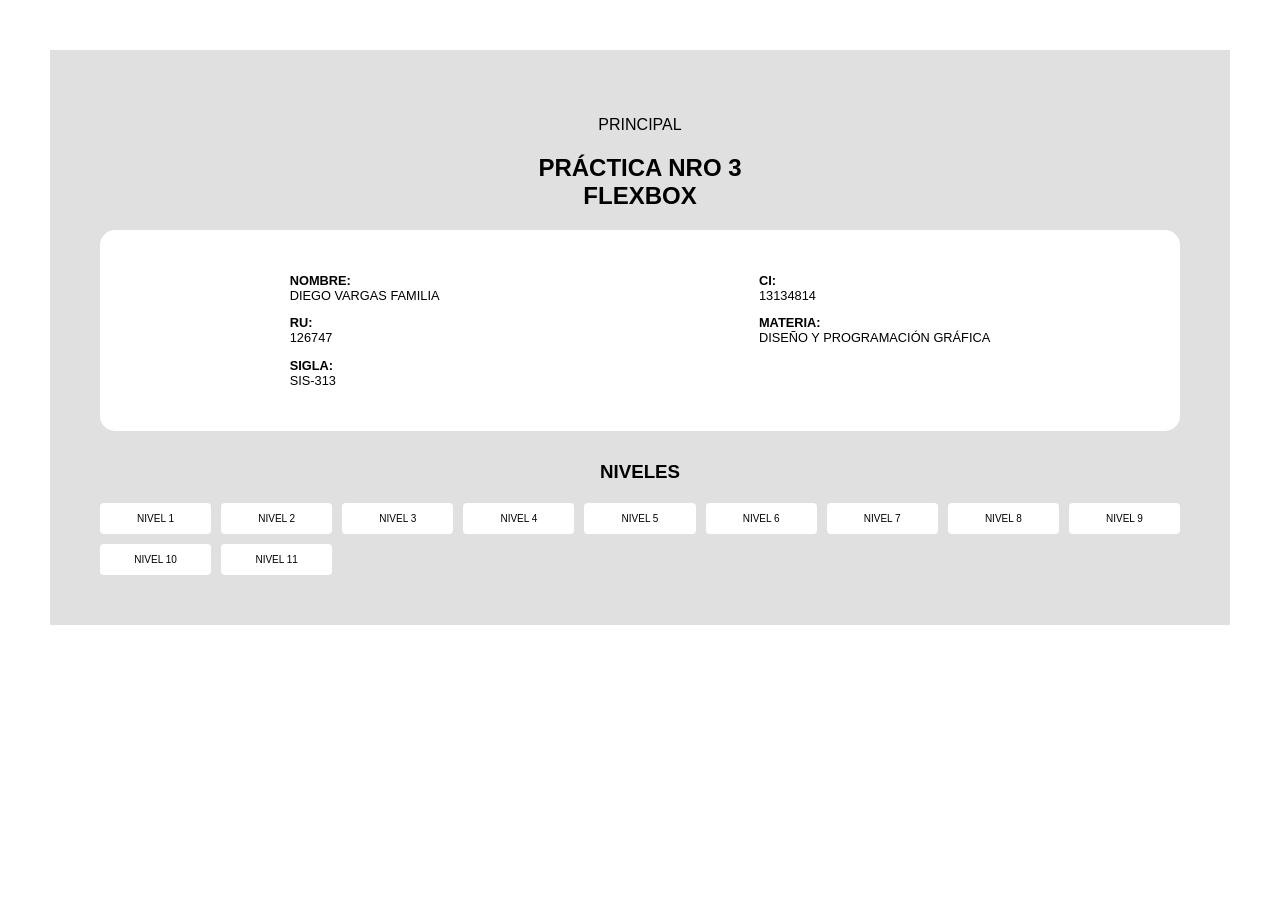
<file: index.html>
<!DOCTYPE html>
<html lang="es">

<head>
    <meta charset="UTF-8">
    <link rel="stylesheet" href="style.css">
    <title>Práctica 3 - Flexbox</title>
</head>

<body>

    <div class="contenedor-principal">

        <p>PRINCIPAL</p>

        <h2>
            PRÁCTICA NRO 3<br>
            FLEXBOX
        </h2>

        <div class="info-card">

            <div>
                <p>
                    <strong>NOMBRE:</strong><br>
                    DIEGO VARGAS FAMILIA
                </p>

                <p>
                    <strong>RU:</strong><br>
                    126747
                </p>

                <p>
                    <strong>SIGLA:</strong><br>
                    SIS-313
                </p>
            </div>

            <div>
                <p>
                    <strong>CI:</strong><br>
                    13134814
                </p>

                <p>
                    <strong>MATERIA:</strong><br>
                    DISEÑO Y PROGRAMACIÓN GRÁFICA
                </p>
            </div>

        </div>

        <h3>NIVELES</h3>

        <div class="niveles-grid">

            <a href="nivel1.html" class="btn-nivel">NIVEL 1</a>
            <a href="nivel2.html" class="btn-nivel">NIVEL 2</a>
            <a href="nivel3.html" class="btn-nivel">NIVEL 3</a>
            <a href="nivel4.html" class="btn-nivel">NIVEL 4</a>
            <a href="nivel5.html" class="btn-nivel">NIVEL 5</a>
            <a href="nivel6.html" class="btn-nivel">NIVEL 6</a>
            <a href="nivel7.html" class="btn-nivel">NIVEL 7</a>
            <a href="nivel8.html" class="btn-nivel">NIVEL 8</a>
            <a href="nivel9.html" class="btn-nivel">NIVEL 9</a>
            <a href="nivel10.html" class="btn-nivel">NIVEL 10</a>
            <a href="nivel11.html" class="btn-nivel">NIVEL 11</a>

        </div>

    </div>

</body>

</html>
</file>
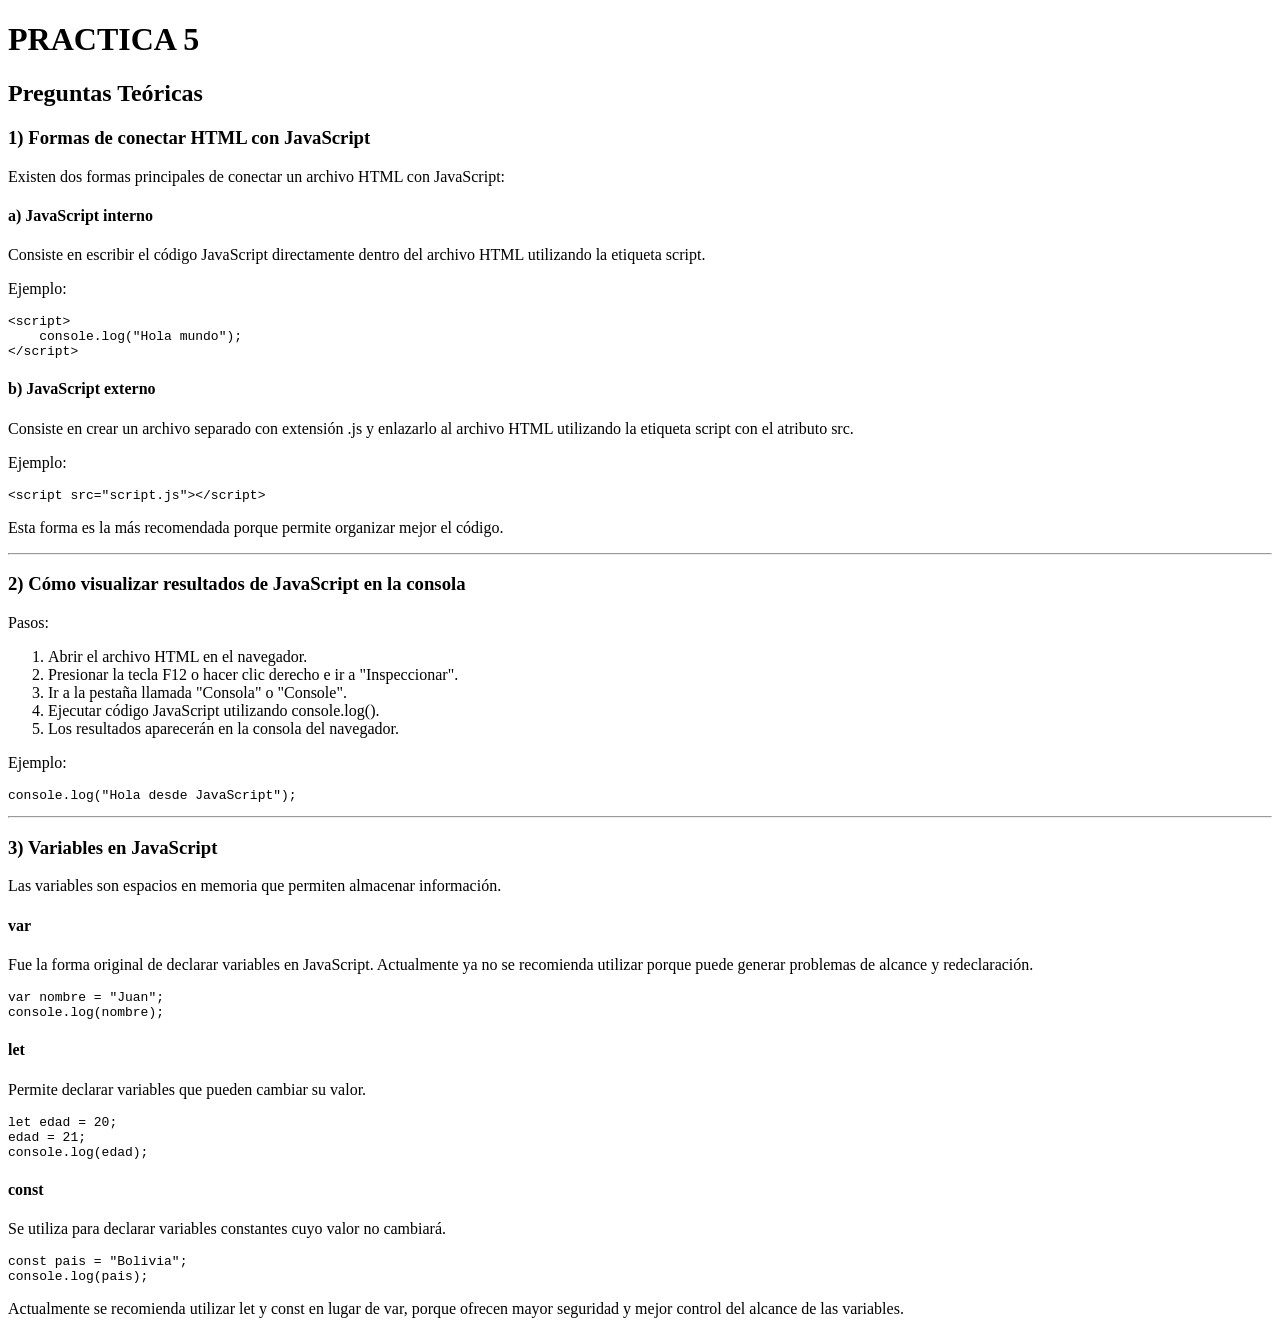
<file: practica-5/index.html>
<!DOCTYPE html>
<html lang="es">
<head>
    <meta charset="UTF-8">
    <meta name="viewport" content="width=device-width, initial-scale=1.0">
    <title>Práctica 5</title>
</head>
<body>

    <h1>PRACTICA 5</h1>

    <h2>Preguntas Teóricas</h2>

    <h3>1) Formas de conectar HTML con JavaScript</h3>

    <p>
        Existen dos formas principales de conectar un archivo HTML con JavaScript:
    </p>

    <h4>a) JavaScript interno</h4>

    <p>
        Consiste en escribir el código JavaScript directamente dentro del archivo
        HTML utilizando la etiqueta script.
    </p>

    <p>Ejemplo:</p>

<pre>
&lt;script&gt;
    console.log("Hola mundo");
&lt;/script&gt;
</pre>

    <h4>b) JavaScript externo</h4>

    <p>
        Consiste en crear un archivo separado con extensión .js y enlazarlo
        al archivo HTML utilizando la etiqueta script con el atributo src.
    </p>

    <p>Ejemplo:</p>

<pre>
&lt;script src="script.js"&gt;&lt;/script&gt;
</pre>

    <p>
        Esta forma es la más recomendada porque permite organizar mejor el código.
    </p>

    <hr>

    <h3>2) Cómo visualizar resultados de JavaScript en la consola</h3>

    <p>Pasos:</p>

    <ol>
        <li>Abrir el archivo HTML en el navegador.</li>
        <li>Presionar la tecla F12 o hacer clic derecho e ir a "Inspeccionar".</li>
        <li>Ir a la pestaña llamada "Consola" o "Console".</li>
        <li>Ejecutar código JavaScript utilizando console.log().</li>
        <li>Los resultados aparecerán en la consola del navegador.</li>
    </ol>

    <p>Ejemplo:</p>

<pre>
console.log("Hola desde JavaScript");
</pre>

    <hr>

    <h3>3) Variables en JavaScript</h3>

    <p>
        Las variables son espacios en memoria que permiten almacenar información.
    </p>

    <h4>var</h4>

    <p>
        Fue la forma original de declarar variables en JavaScript.
        Actualmente ya no se recomienda utilizar porque puede generar problemas
        de alcance y redeclaración.
    </p>

<pre>
var nombre = "Juan";
console.log(nombre);
</pre>

    <h4>let</h4>

    <p>
        Permite declarar variables que pueden cambiar su valor.
    </p>

<pre>
let edad = 20;
edad = 21;
console.log(edad);
</pre>

    <h4>const</h4>

    <p>
        Se utiliza para declarar variables constantes cuyo valor no cambiará.
    </p>

<pre>
const pais = "Bolivia";
console.log(pais);
</pre>

    <p>
        Actualmente se recomienda utilizar let y const en lugar de var,
        porque ofrecen mayor seguridad y mejor control del alcance de las variables.
    </p>

    <script src="script.js"></script>

</body>
</html>
</file>
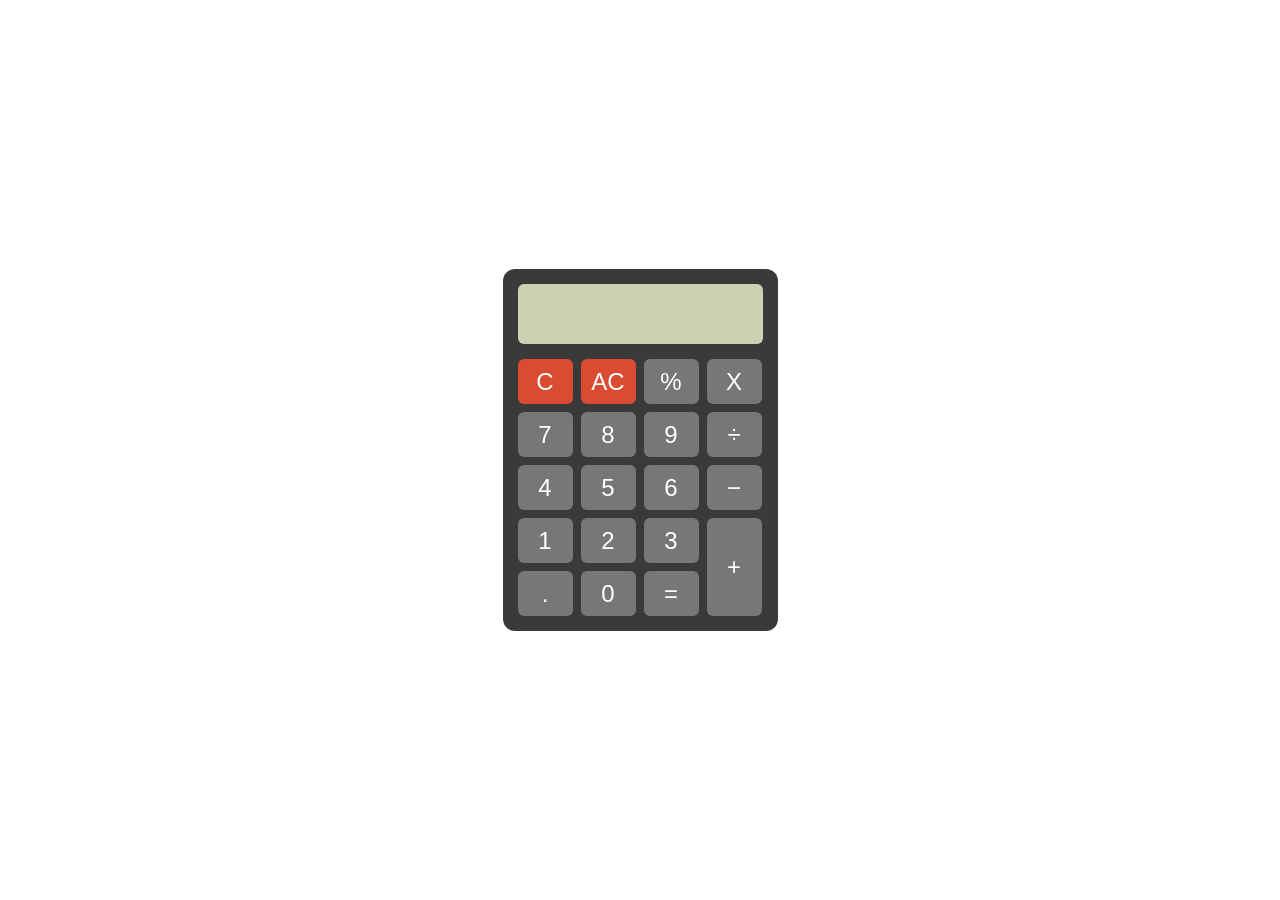
<file: practica-6/index.html>
<!DOCTYPE html>
<html lang="es">
<head>
    <meta charset="UTF-8">
    <meta name="viewport" content="width=device-width, initial-scale=1.0">
    <title>Calculadora</title>
    <link rel="stylesheet" href="style.css">
</head>
<body>

    <div class="calculadora">

        <input type="text" id="pantalla" readonly>

        <div class="botones">

            <button class="rojo" onclick="borrarTodo()">C</button>
            <button class="rojo" onclick="limpiarTodo()">AC</button>
            <button onclick="porcentaje()">%</button>
            <button onclick="agregar('×')">X</button>

            <button onclick="agregar('7')">7</button>
            <button onclick="agregar('8')">8</button>
            <button onclick="agregar('9')">9</button>
            <button onclick="agregar('÷')">÷</button>

            <button onclick="agregar('4')">4</button>
            <button onclick="agregar('5')">5</button>
            <button onclick="agregar('6')">6</button>
            <button onclick="agregar('-')">−</button>

            <button onclick="agregar('1')">1</button>
            <button onclick="agregar('2')">2</button>
            <button onclick="agregar('3')">3</button>
            <button class="suma" onclick="agregar('+')">+</button>

            <button onclick="agregar('.')">.</button>
            <button onclick="agregar('0')">0</button>
            <button onclick="calcular()">=</button>

        </div>

    </div>

    <script src="script.js"></script>

</body>
</html>
</file>
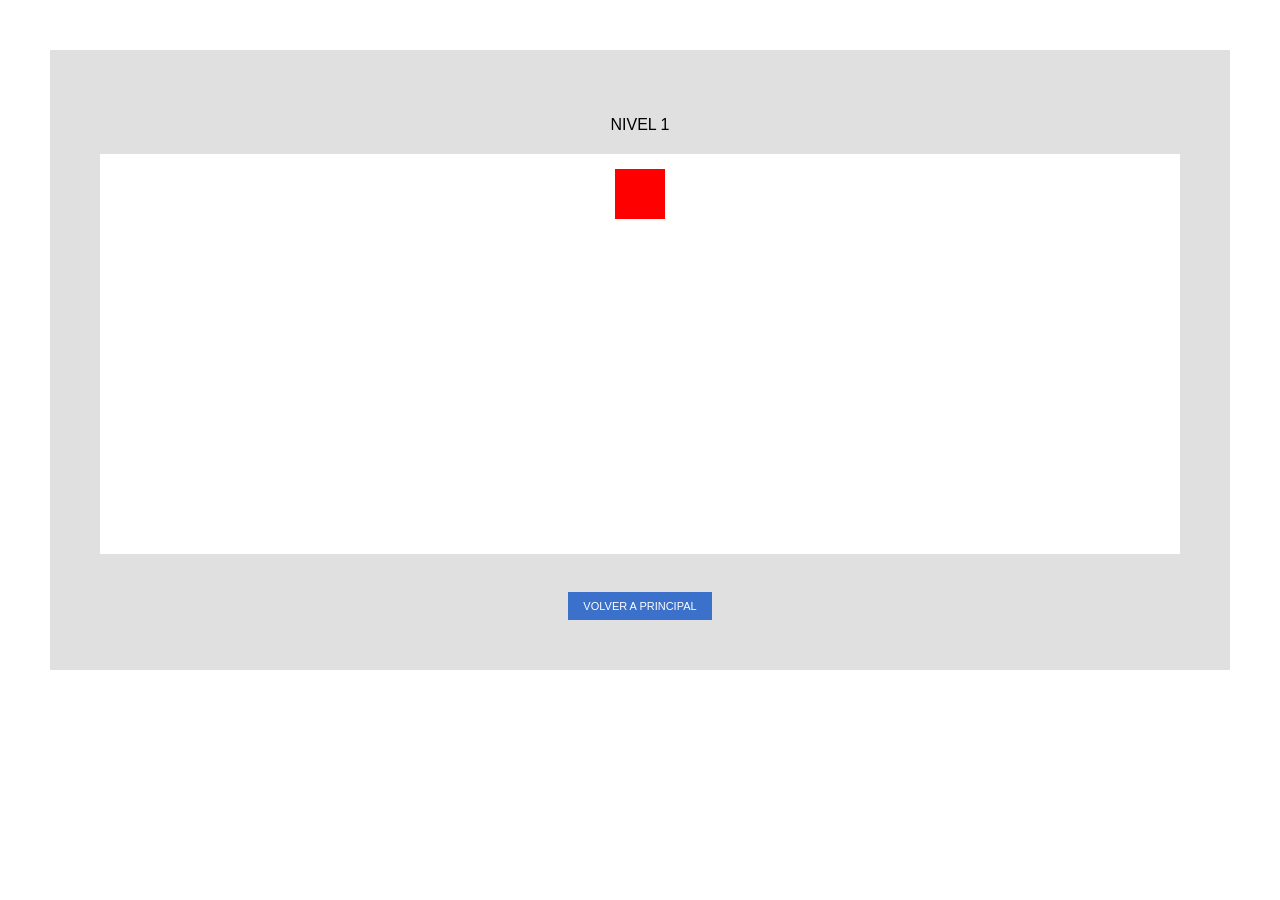
<file: nivel1.html>
<!DOCTYPE html>
<html lang="en">
<head>
    <meta charset="UTF-8">
    <title>Nivel 1</title>
    <link rel="stylesheet" href="style.css">
</head>
<body>

<div class="contenedor-principal">

    <p>NIVEL 1</p>

    <div class="canvas nivel1">
        <div class="cuadro rojo"></div>
        
    </div>

    <br>
    <a href="index.html" class="btn-volver">
        VOLVER A PRINCIPAL
    </a>

</div>

</body>
</html>
</file>
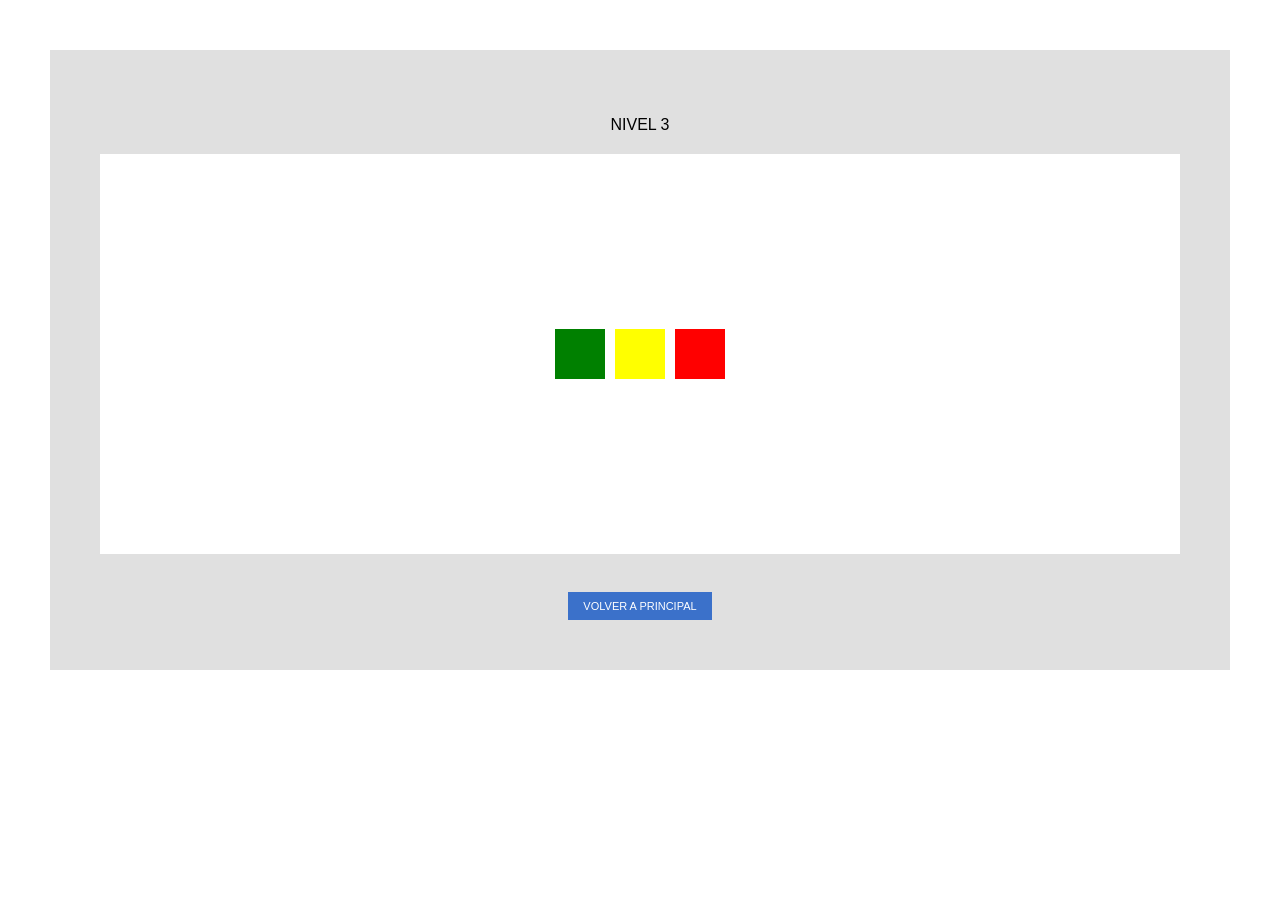
<file: nivel10.html>
<!DOCTYPE html>
<html lang="en">
<head>
    <meta charset="UTF-8">
    <title>Nivel 10</title>
    <link rel="stylesheet" href="style.css">
</head>
<body>

<div class="contenedor-principal">

    <p>NIVEL 3</p>

    <div class="canvas nivel10">
        <div class="cuadro rojo"></div>
        <div class="cuadro amarillo"></div>
        <div class="cuadro verde"></div>
        
    </div>

    <br>
    <a href="index.html" class="btn-volver">
        VOLVER A PRINCIPAL
    </a>

</div>

</body>
</html>
</file>
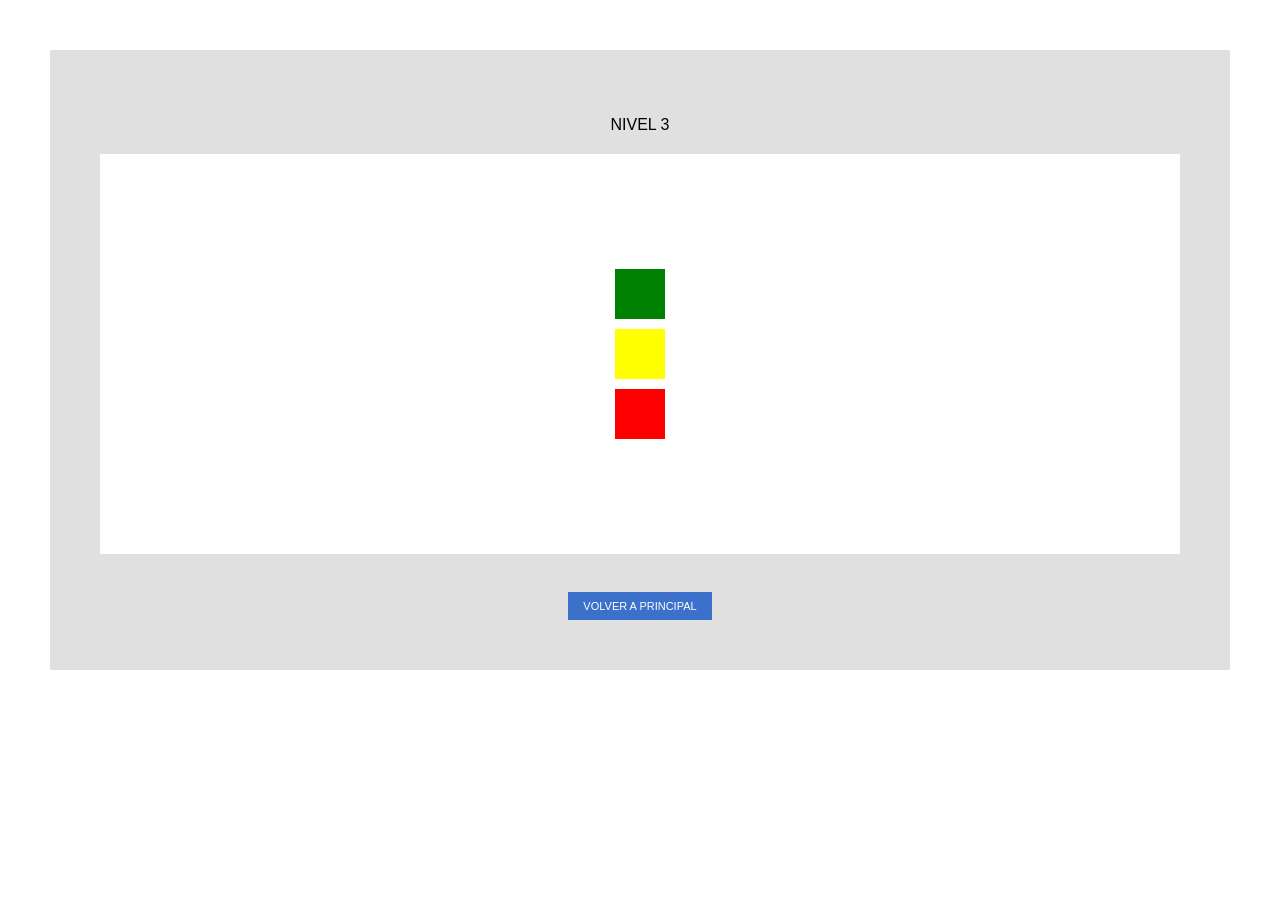
<file: nivel11.html>
<!DOCTYPE html>
<html lang="en">
<head>
    <meta charset="UTF-8">
    <title>Nivel 11</title>
    <link rel="stylesheet" href="style.css">
</head>
<body>

<div class="contenedor-principal">

    <p>NIVEL 3</p>

    <div class="canvas nivel11">
        <div class="cuadro rojo"></div>
        <div class="cuadro amarillo"></div>
        <div class="cuadro verde"></div>
        
        
    </div>

    <br>
    <a href="index.html" class="btn-volver">
        VOLVER A PRINCIPAL
    </a>

</div>

</body>
</html>
</file>
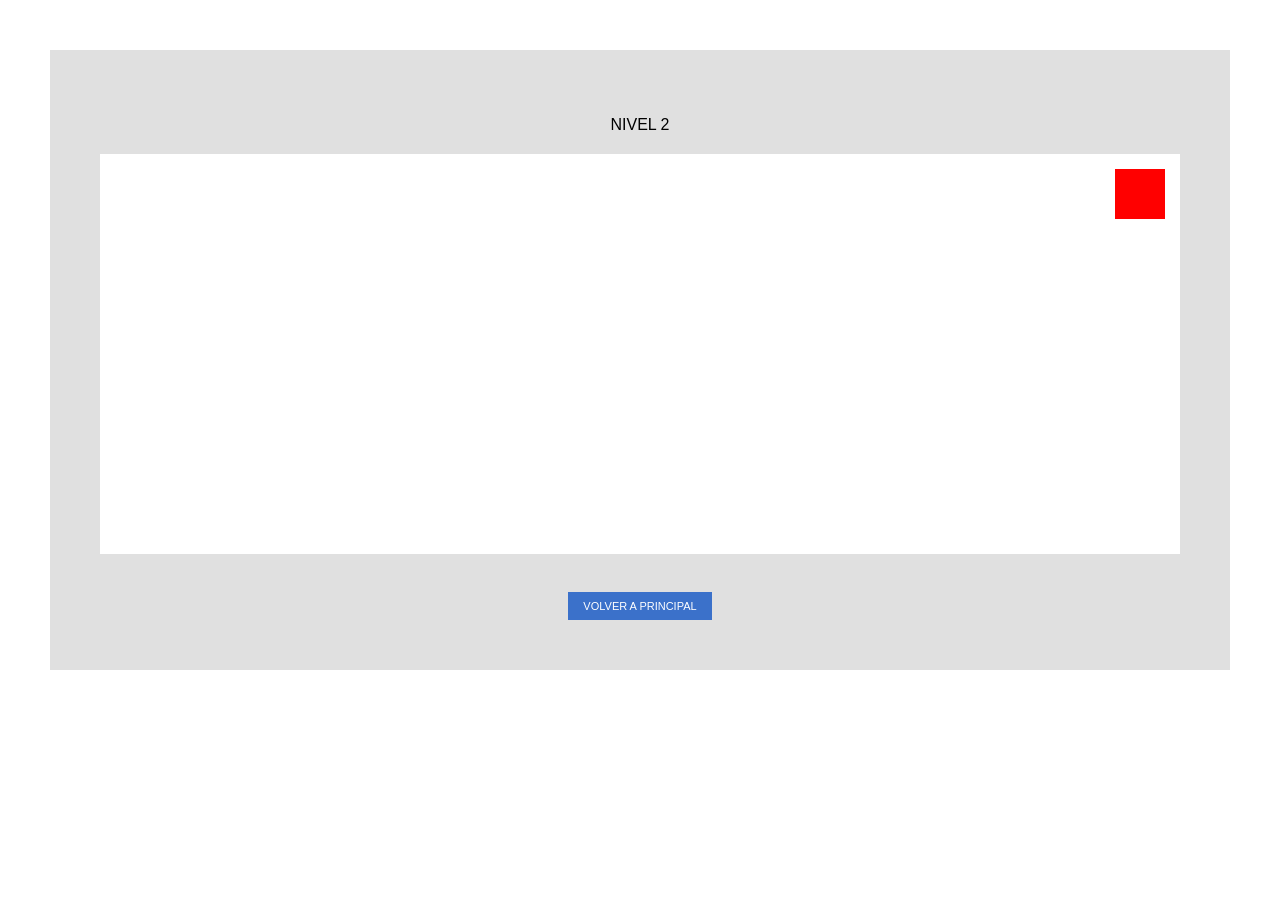
<file: nivel2.html>
<!DOCTYPE html>
<html lang="en">
<head>
    <meta charset="UTF-8">
    <title>Nivel 2</title>
    <link rel="stylesheet" href="style.css">
</head>
<body>

<div class="contenedor-principal">

    <p>NIVEL 2</p>

    <div class="canvas nivel2">
        <div class="cuadro rojo"></div>
        
    </div>

    <br>
    <a href="index.html" class="btn-volver">
        VOLVER A PRINCIPAL
    </a>

</div>

</body>
</html>
</file>
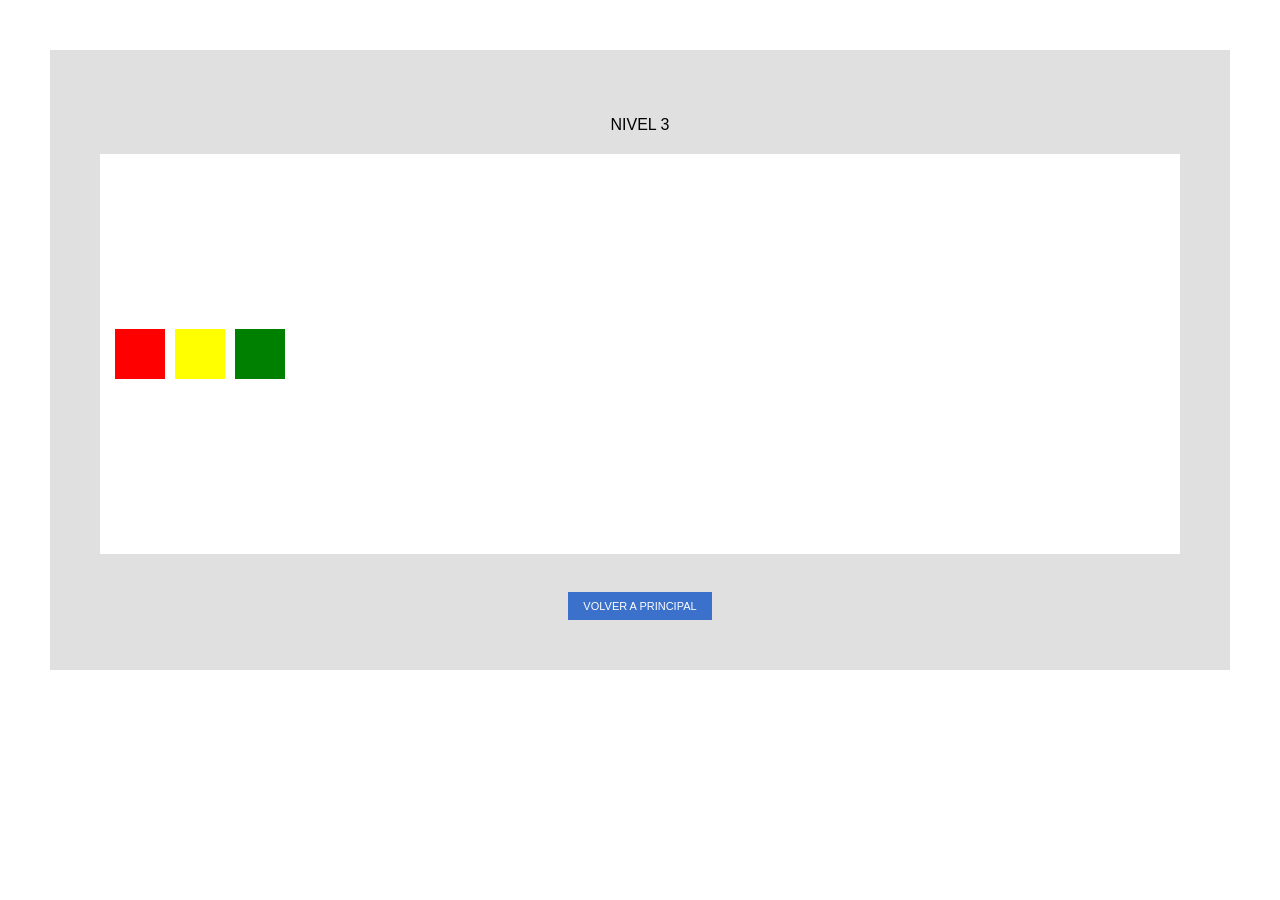
<file: nivel3.html>
<!DOCTYPE html>
<html lang="en">
<head>
    <meta charset="UTF-8">
    <title>Nivel 3</title>
    <link rel="stylesheet" href="style.css">
</head>
<body>

<div class="contenedor-principal">

    <p>NIVEL 3</p>

    <div class="canvas nivel3">
        <div class="cuadro rojo"></div>
        <div class="cuadro amarillo"></div>
        <div class="cuadro verde"></div>
        
    </div>

    <br>
    <a href="index.html" class="btn-volver">
        VOLVER A PRINCIPAL
    </a>

</div>

</body>
</html>
</file>
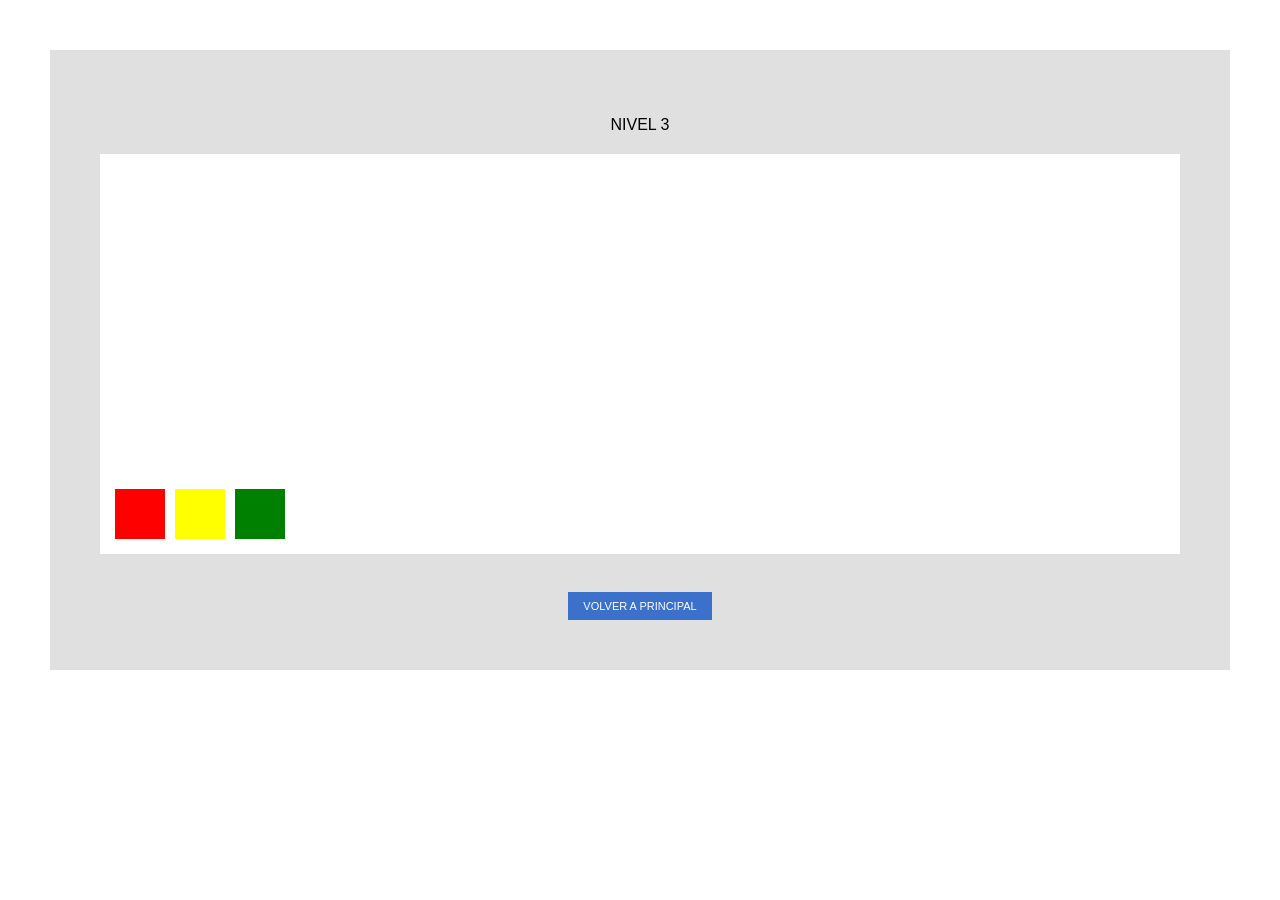
<file: nivel4.html>
<!DOCTYPE html>
<html lang="en">
<head>
    <meta charset="UTF-8">
    <title>Nivel 4</title>
    <link rel="stylesheet" href="style.css">
</head>
<body>

<div class="contenedor-principal">

    <p>NIVEL 3</p>

    <div class="canvas nivel4">
        <div class="cuadro rojo"></div>
        <div class="cuadro amarillo"></div>
        <div class="cuadro verde"></div>
        
    </div>

    <br>
    <a href="index.html" class="btn-volver">
        VOLVER A PRINCIPAL
    </a>

</div>

</body>
</html>
</file>
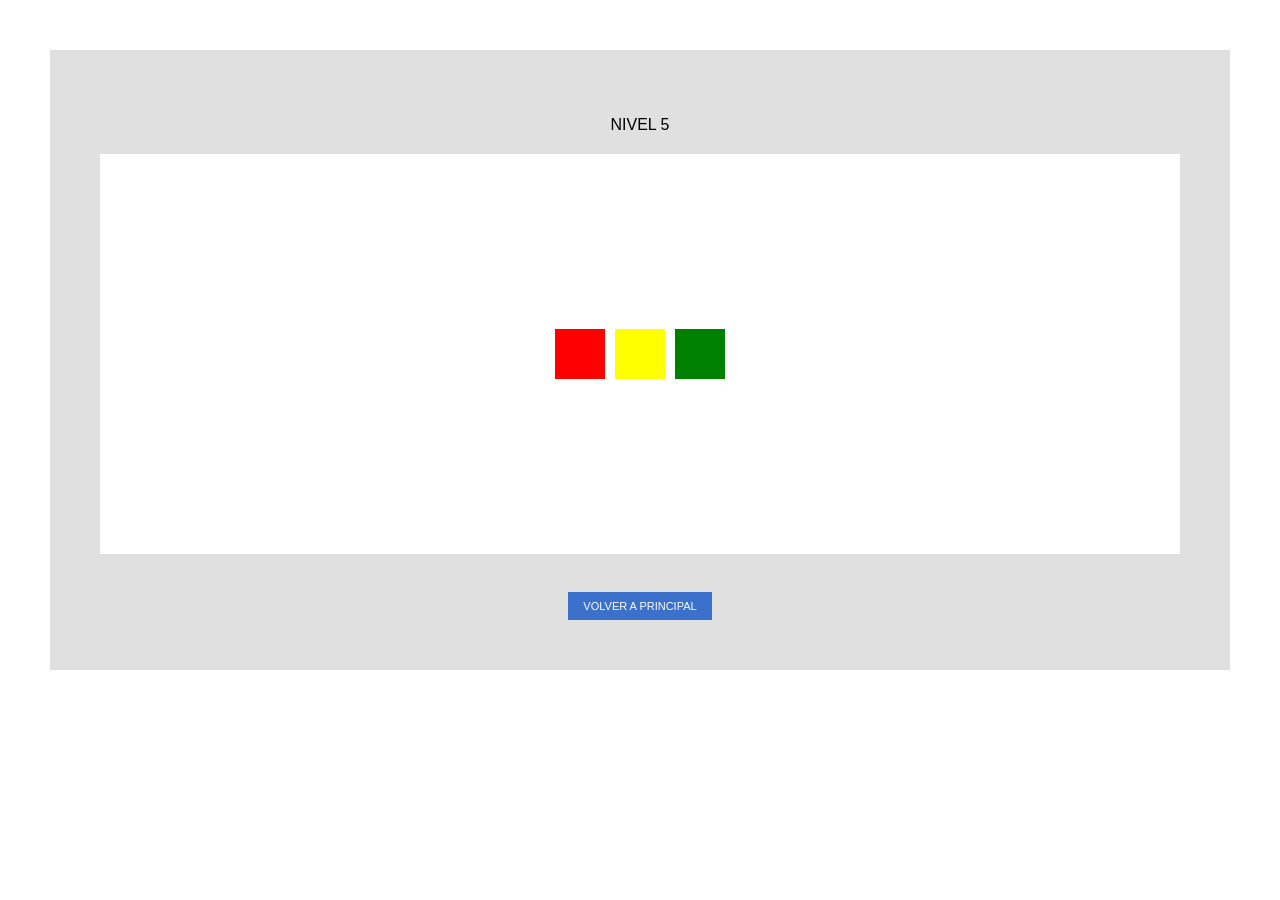
<file: nivel5.html>
<!DOCTYPE html>
<html lang="en">
<head>
    <meta charset="UTF-8">
    <title>Nivel 5</title>
    <link rel="stylesheet" href="style.css">
</head>
<body>

<div class="contenedor-principal">

    <p>NIVEL 5</p>

    <div class="canvas nivel5">
        <div class="cuadro rojo"></div>
        <div class="cuadro amarillo"></div>
        <div class="cuadro verde"></div>
        
    </div>

    <br>
    <a href="index.html" class="btn-volver">
        VOLVER A PRINCIPAL
    </a>

</div>

</body>
</html>
</file>
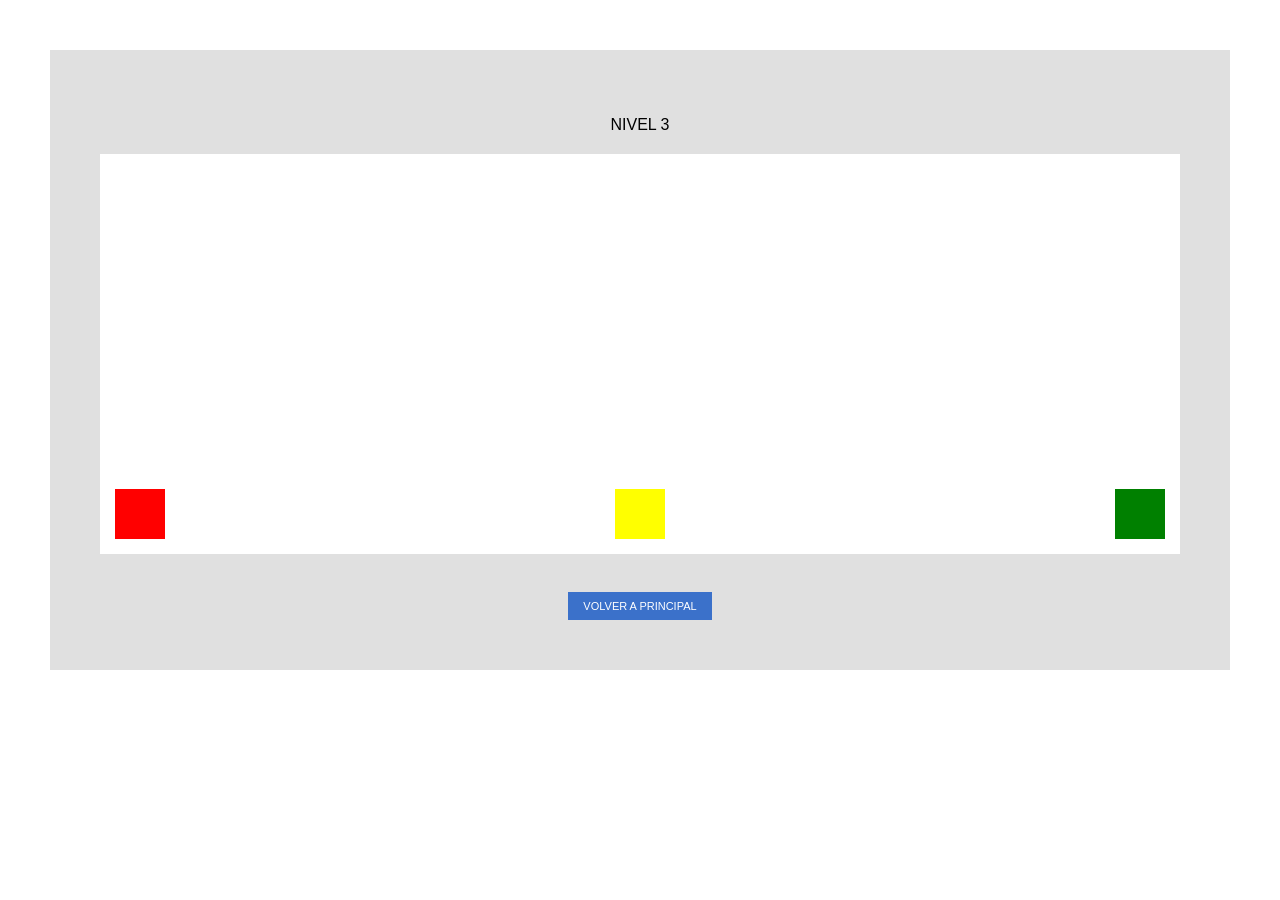
<file: nivel6.html>
<!DOCTYPE html>
<html lang="en">
<head>
    <meta charset="UTF-8">
    <title>Nivel 6</title>
    <link rel="stylesheet" href="style.css">
</head>
<body>

<div class="contenedor-principal">

    <p>NIVEL 3</p>

    <div class="canvas nivel6">
        <div class="cuadro rojo"></div>
        <div class="cuadro amarillo"></div>
        <div class="cuadro verde"></div>
        
    </div>

    <br>
    <a href="index.html" class="btn-volver">
        VOLVER A PRINCIPAL
    </a>

</div>

</body>
</html>
</file>
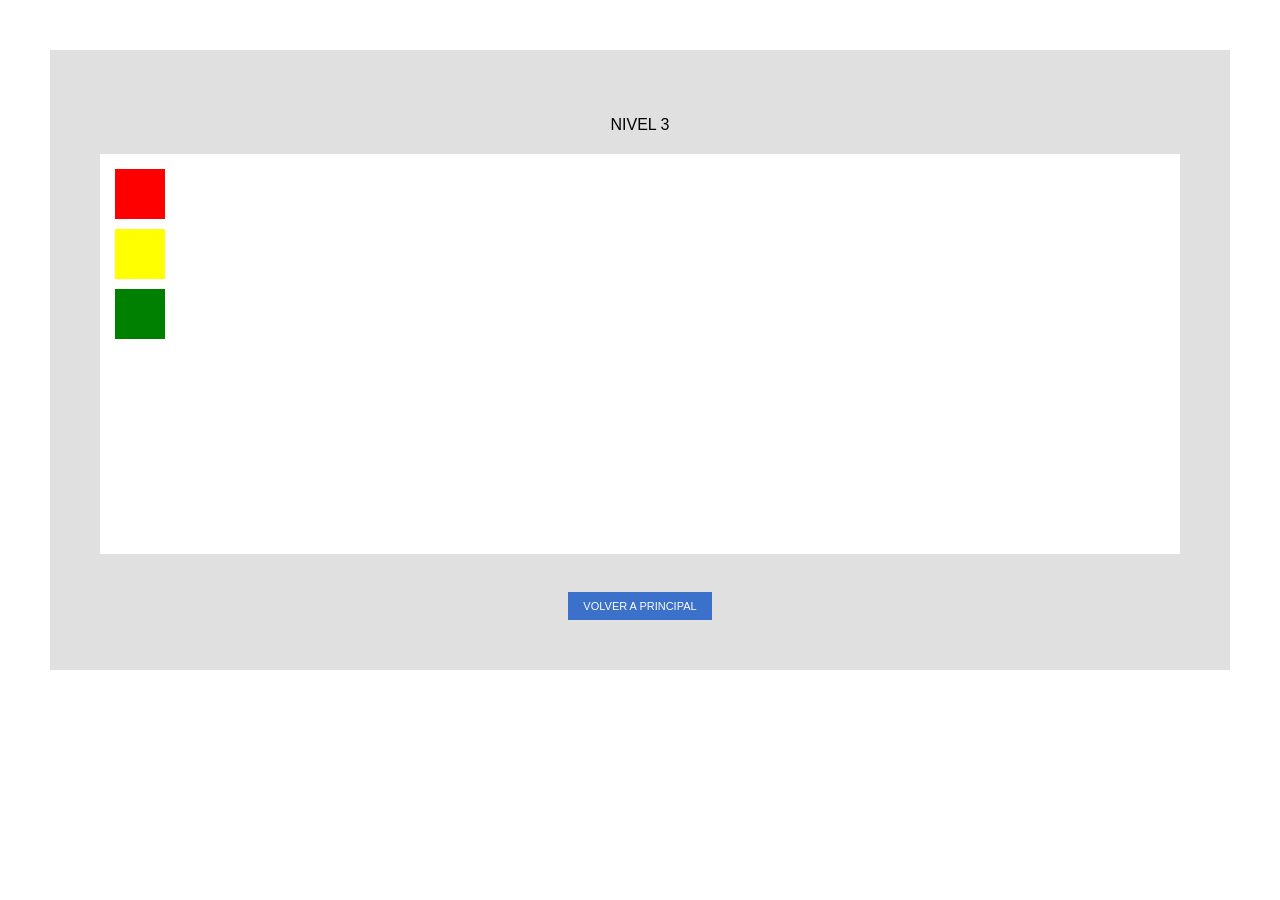
<file: nivel7.html>
<!DOCTYPE html>
<html lang="en">
<head>
    <meta charset="UTF-8">
    <title>Nivel 7</title>
    <link rel="stylesheet" href="style.css">
</head>
<body>

<div class="contenedor-principal">

    <p>NIVEL 3</p>

    <div class="canvas nivel7">
        <div class="cuadro rojo"></div>
        <div class="cuadro amarillo"></div>
        <div class="cuadro verde"></div>
        
    </div>

    <br>
    <a href="index.html" class="btn-volver">
        VOLVER A PRINCIPAL
    </a>

</div>

</body>
</html>
</file>
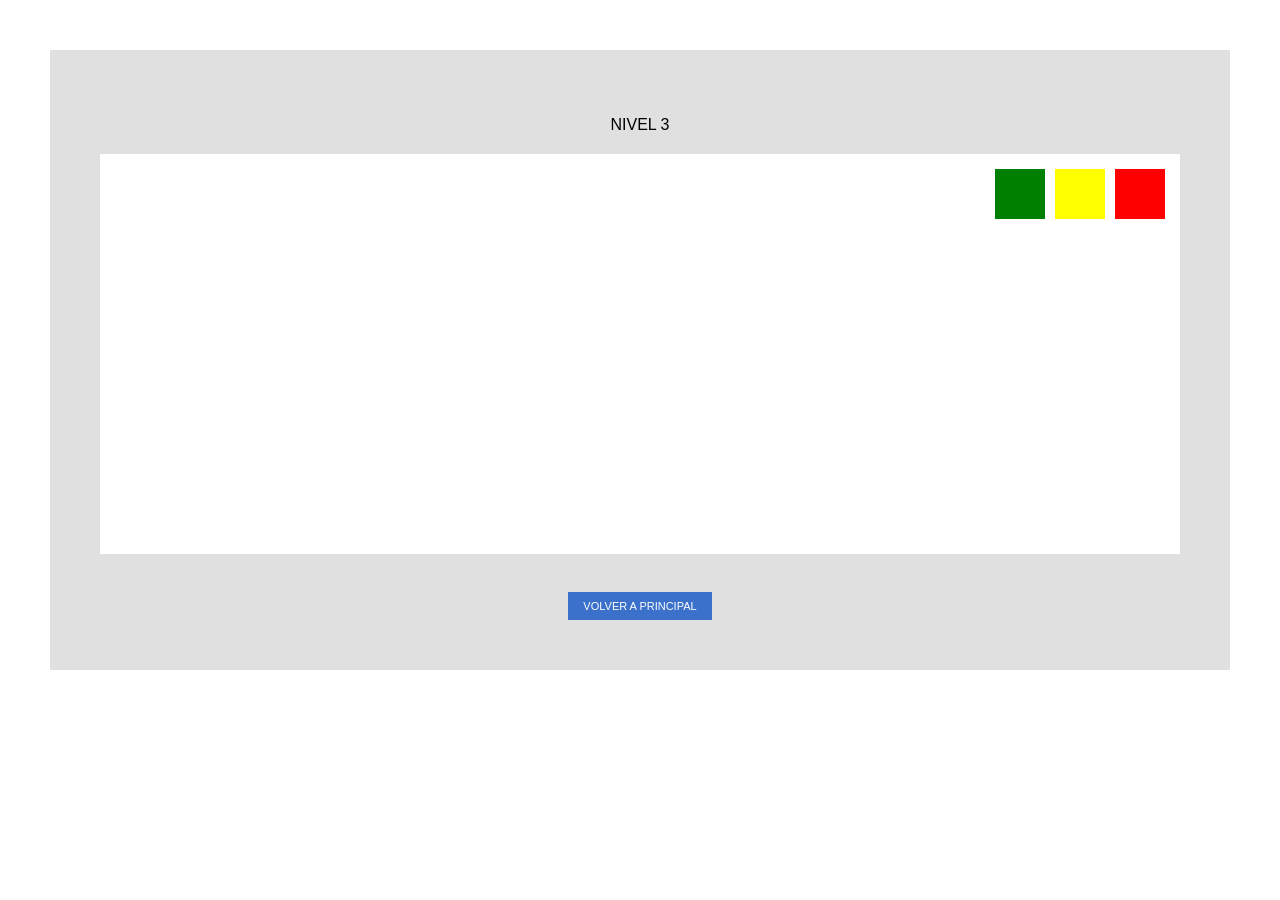
<file: nivel8.html>
<!DOCTYPE html>
<html lang="en">
<head>
    <meta charset="UTF-8">
    <title>Nivel 8</title>
    <link rel="stylesheet" href="style.css">
</head>
<body>

<div class="contenedor-principal">

    <p>NIVEL 3</p>

    <div class="canvas nivel8">
        <div class="cuadro rojo"></div>
        <div class="cuadro amarillo"></div>
        <div class="cuadro verde"></div>
        
    </div>

    <br>
    <a href="index.html" class="btn-volver">
        VOLVER A PRINCIPAL
    </a>

</div>

</body>
</html>
</file>
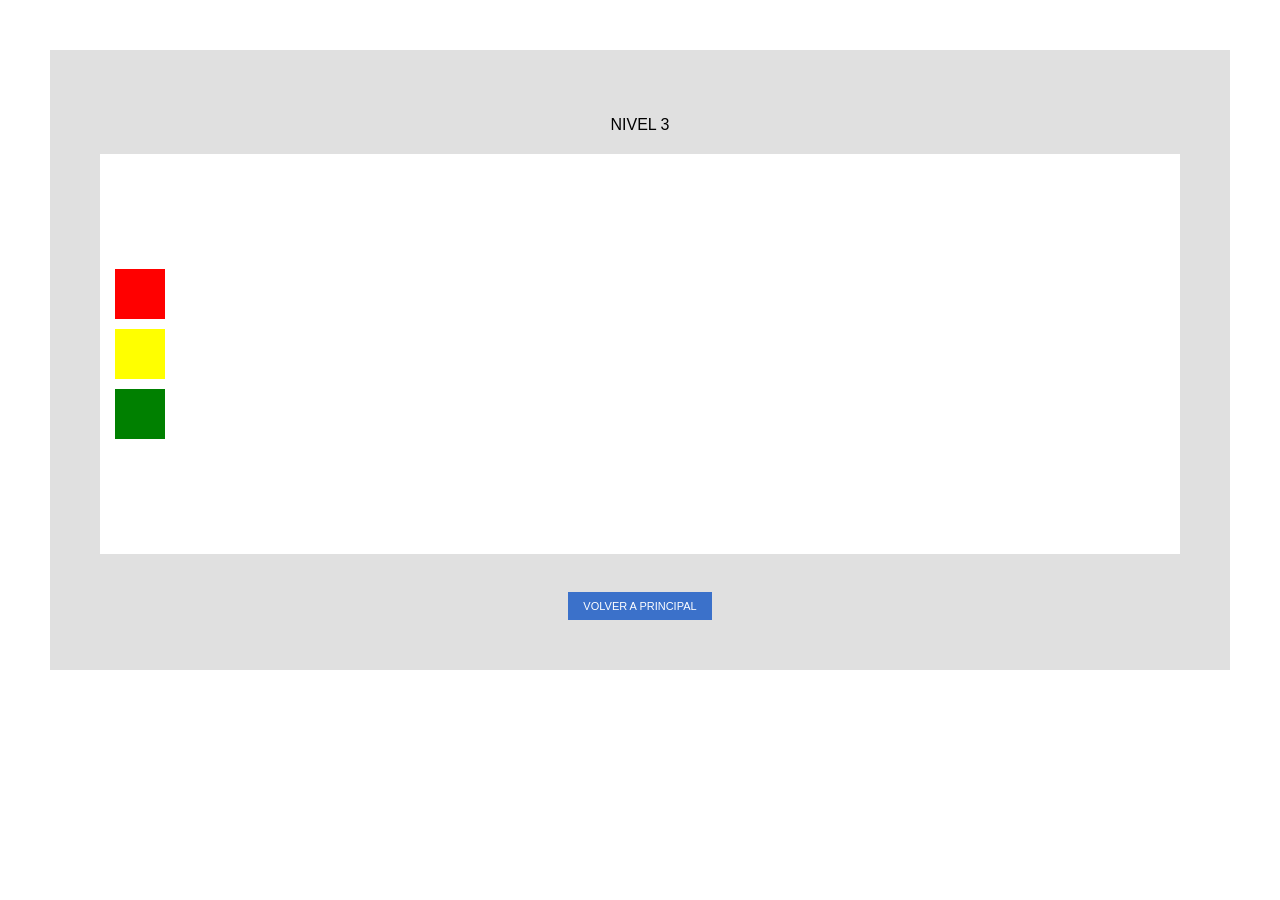
<file: nivel9.html>
<!DOCTYPE html>
<html lang="en">
<head>
    <meta charset="UTF-8">
    <title>Nivel 9</title>
    <link rel="stylesheet" href="style.css">
</head>
<body>

<div class="contenedor-principal">

    <p>NIVEL 3</p>

    <div class="canvas nivel9">
        <div class="cuadro rojo"></div>
        <div class="cuadro amarillo"></div>
        <div class="cuadro verde"></div>
        
    </div>

    <br>
    <a href="index.html" class="btn-volver">
        VOLVER A PRINCIPAL
    </a>

</div>

</body>
</html>
</file>
<file: style.css>
body {
    margin: 50px; 
    background-color: white;
    font-family: Arial, sans-serif;
}


.contenedor-principal {
    background-color: #e0e0e0;
    padding: 50px;
    text-align: center;
}


.info-card {
    background-color: white;
    border-radius: 15px;
    padding: 30px;
    display: flex;
    justify-content: space-around;
    text-align: left;
    margin-bottom: 30px;
    font-size: 0.8rem;
}

.niveles-grid {
    display: grid;
    grid-template-columns: repeat(9, 1fr);
    gap: 10px;
    margin-top: 20px;
}

.btn-nivel {
    background-color: #ffffff;
    color: black;
    padding: 10px;
    text-decoration: none;
    font-size: 10px;
    border-radius: 4px;
}


.btn-volver {
    background-color: #3b71ca;
    color: white;
    border: none;
    padding: 8px 15px;
    text-decoration: none;
    font-size: 11px;
    display: inline-block;
}


.canvas {
    background-color: white;
    width: 100%;
    height: 400px;
    margin: 20px auto;
    display: flex;
    padding: 15px;
    box-sizing: border-box;
}


.cuadro {
    width: 50px;
    height: 50px;
}

.rojo { background-color: red; }
.amarillo { background-color: yellow; }
.verde { background-color: green; }


.nivel1, .nivel2, .nivel3, .nivel4, .nivel5,
.nivel6, .nivel7, .nivel8, .nivel9, .nivel10, .nivel11 {
    display: flex;
}


.nivel1 {
    display: flex;
    justify-content: center;
    align-items: flex-start;
}

.nivel2 {
    display: flex;
    justify-content: flex-end;
    
    align-items: flex-start;
}


.nivel3 {
    justify-content: flex-start;
    align-items: center;
    gap: 10px;
}

.nivel4 {
    justify-content: flex-start;
    align-items: flex-end;
    gap: 10px;
}


.nivel5 {
    justify-content: center;
    align-items: center;
    gap: 10px;
}


.nivel6 {
    justify-content: space-between;
    align-items: flex-end;
}


.nivel7 {
    flex-direction: column;
    justify-content: flex-start;
    gap: 10px;
}

.nivel8 {
    flex-direction: row-reverse;
    justify-content: flex-start;
    gap: 10px;
}


.nivel9 {
    flex-direction: column;
    justify-content: center;
    gap: 10px;
}

.nivel10 {
    flex-direction: row-reverse;
    justify-content: center;
    align-items: center;
    gap: 10px;
}

.nivel11 {
    flex-direction: column-reverse;
    justify-content: center;
    align-items: center;
    gap: 10px;
}
</file>
<file: practica-6/style.css>
*{
    margin:0;
    padding:0;
    box-sizing:border-box;
    font-family:Arial, sans-serif;
}

body{
    height:100vh;
    display:flex;
    justify-content:center;
    align-items:center;
    background:#ffffff;
}

.calculadora{
    width: 275px;
    background:#3a3a3a;
    padding:15px;
    border-radius:12px;
}

#pantalla{
    width:100%;
    height:60px;
    margin-bottom:15px;
    border:none;
    border-radius:6px;
    background:#cdd2b5;
    color:white;
    font-size:28px;
    text-align:right;
    padding-right:10px;
}

.botones{
    display:grid;
    grid-template-columns:repeat(4,55px);
    gap:8px;
}

button{
    border:none;
    border-radius:6px;
    height:45px;
    background:#777;
    color:white;
    font-size:24px;
    cursor:pointer;
}

.rojo{
    background:#d94c31;
}

.suma{
    grid-row:span 2;
    height:98px;
}
</file>
